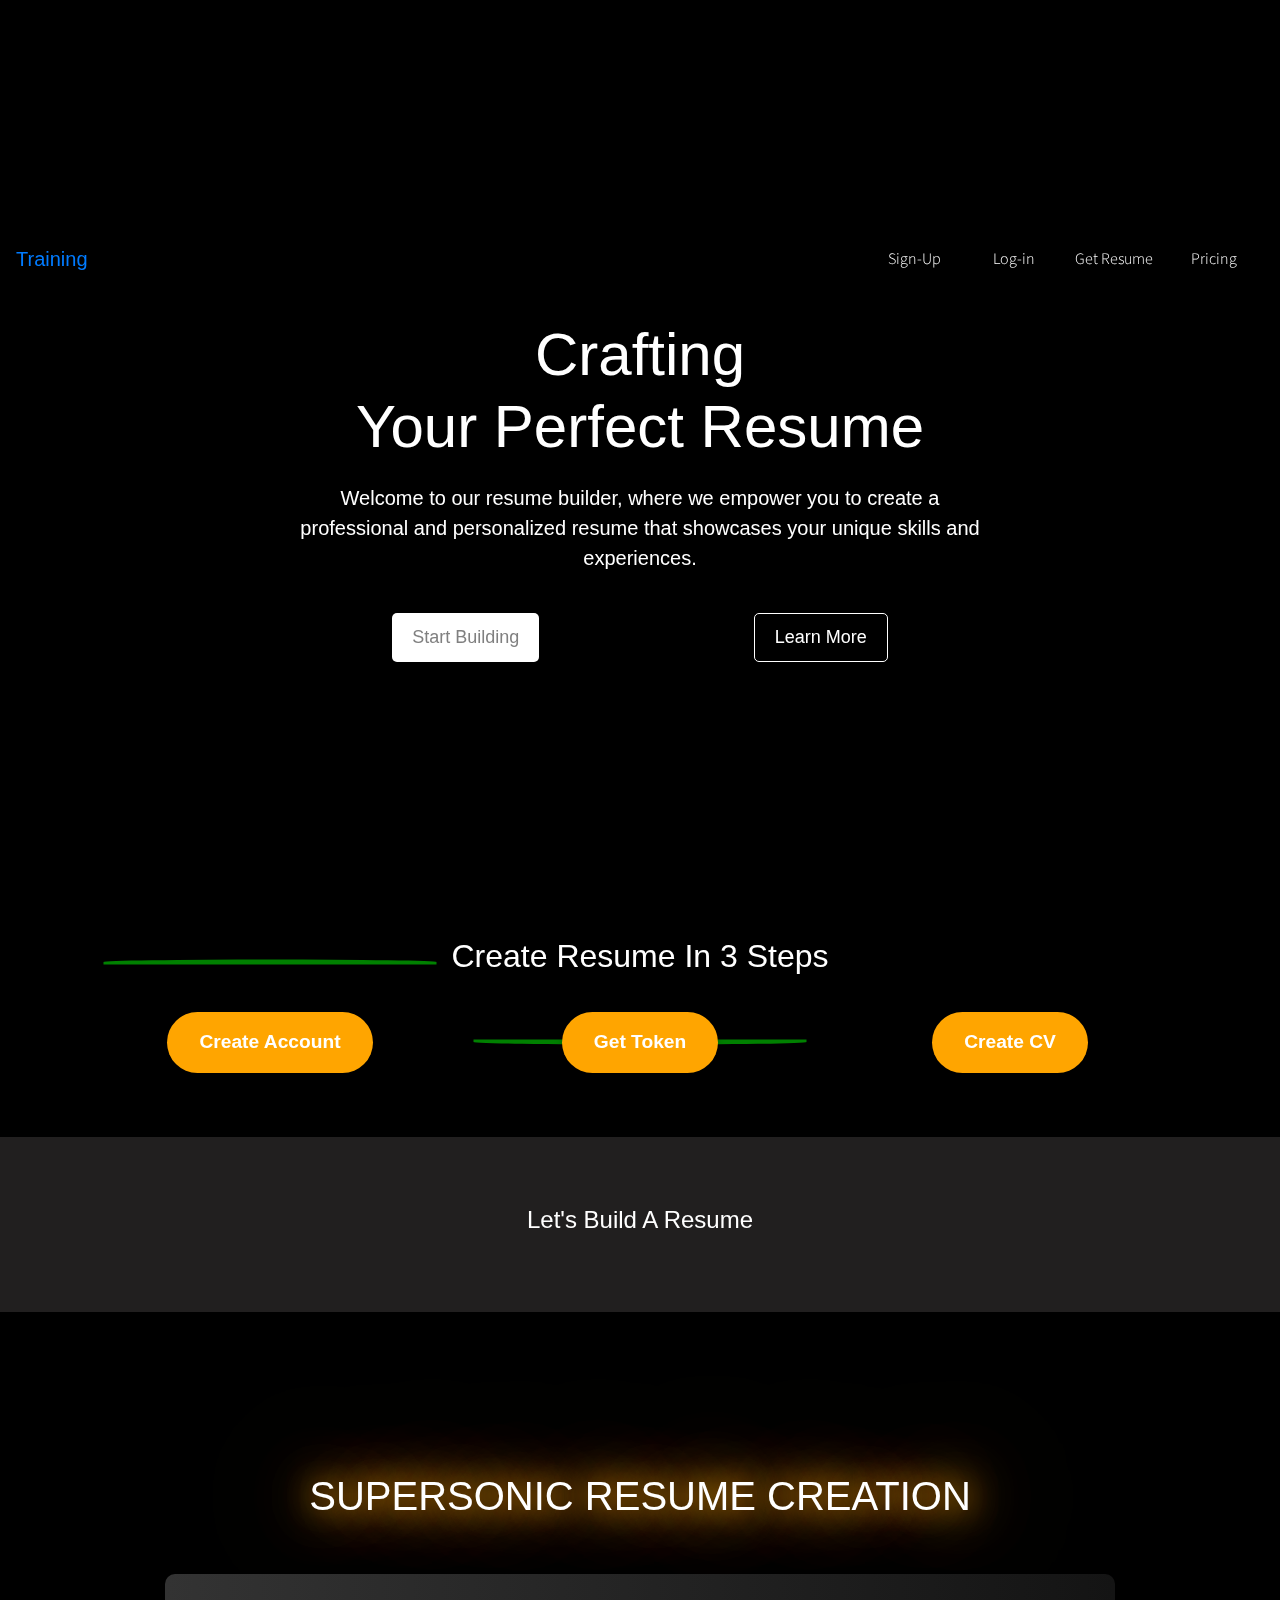
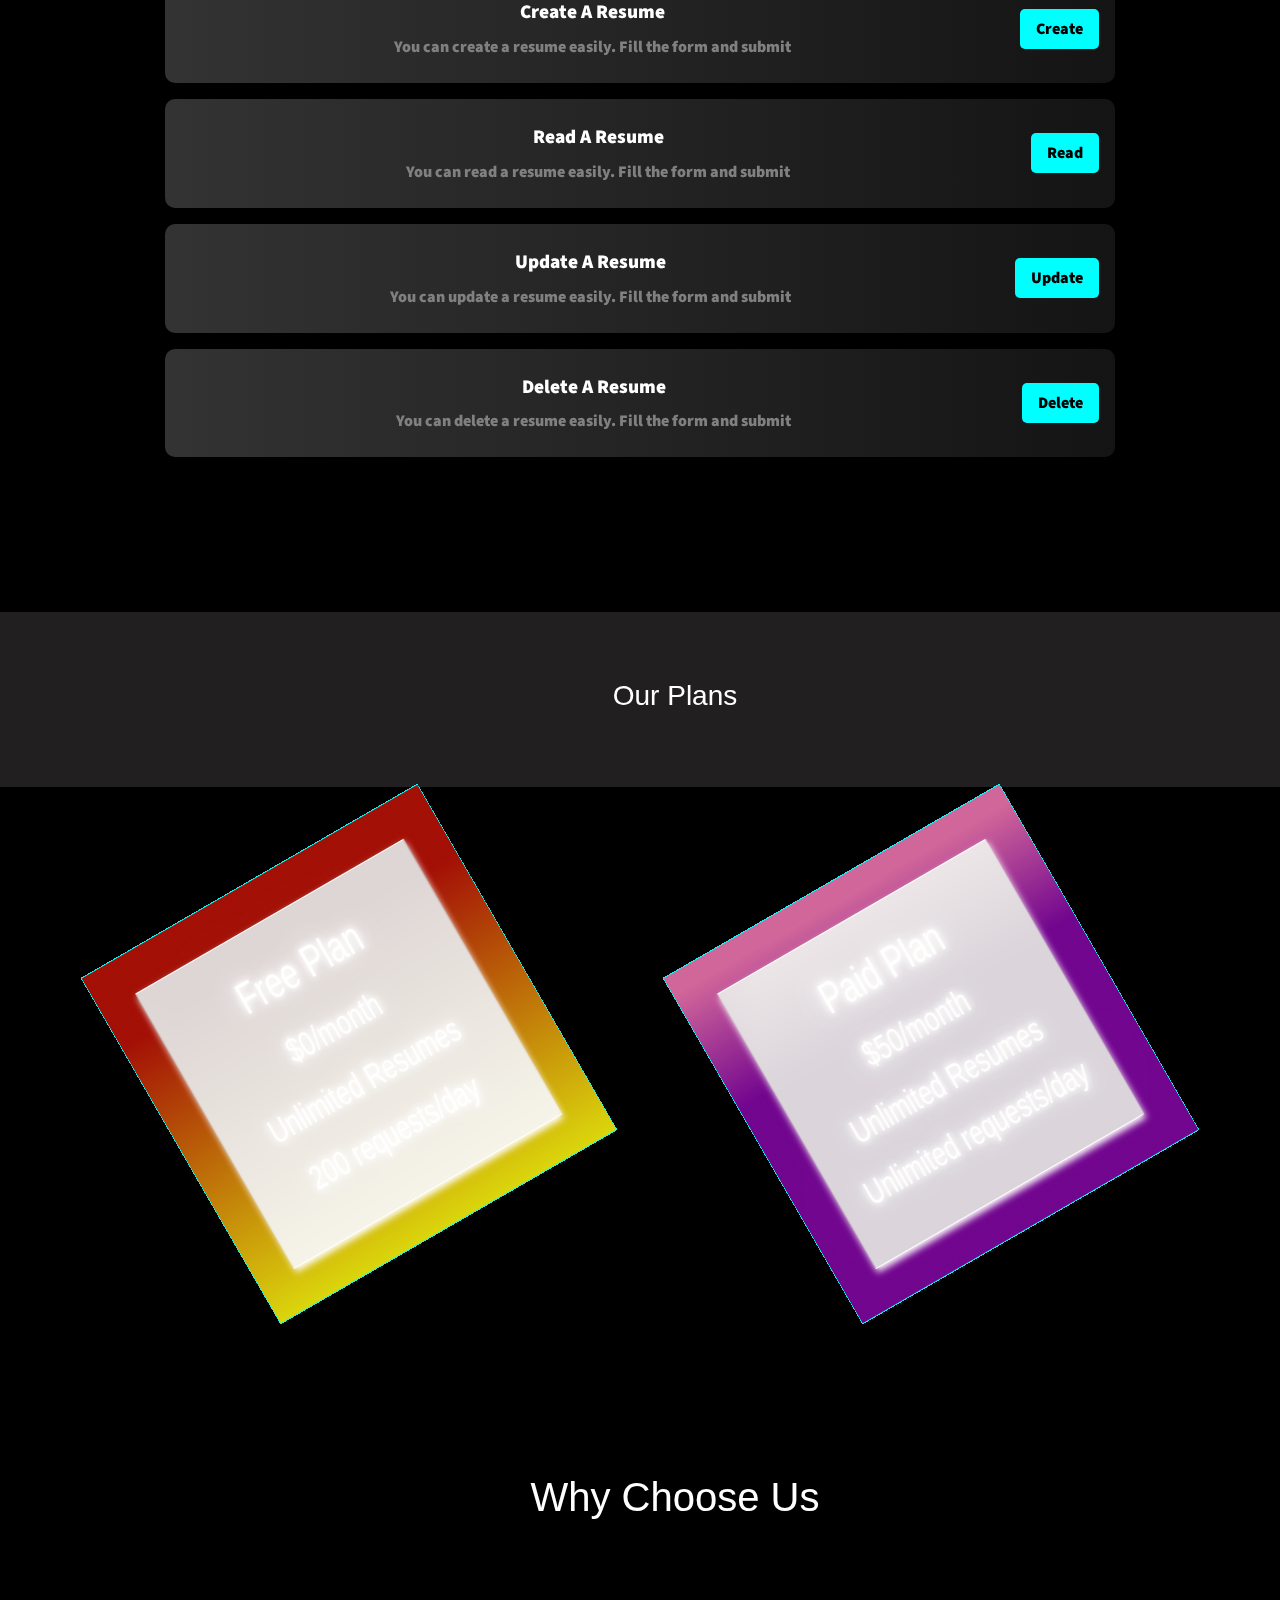
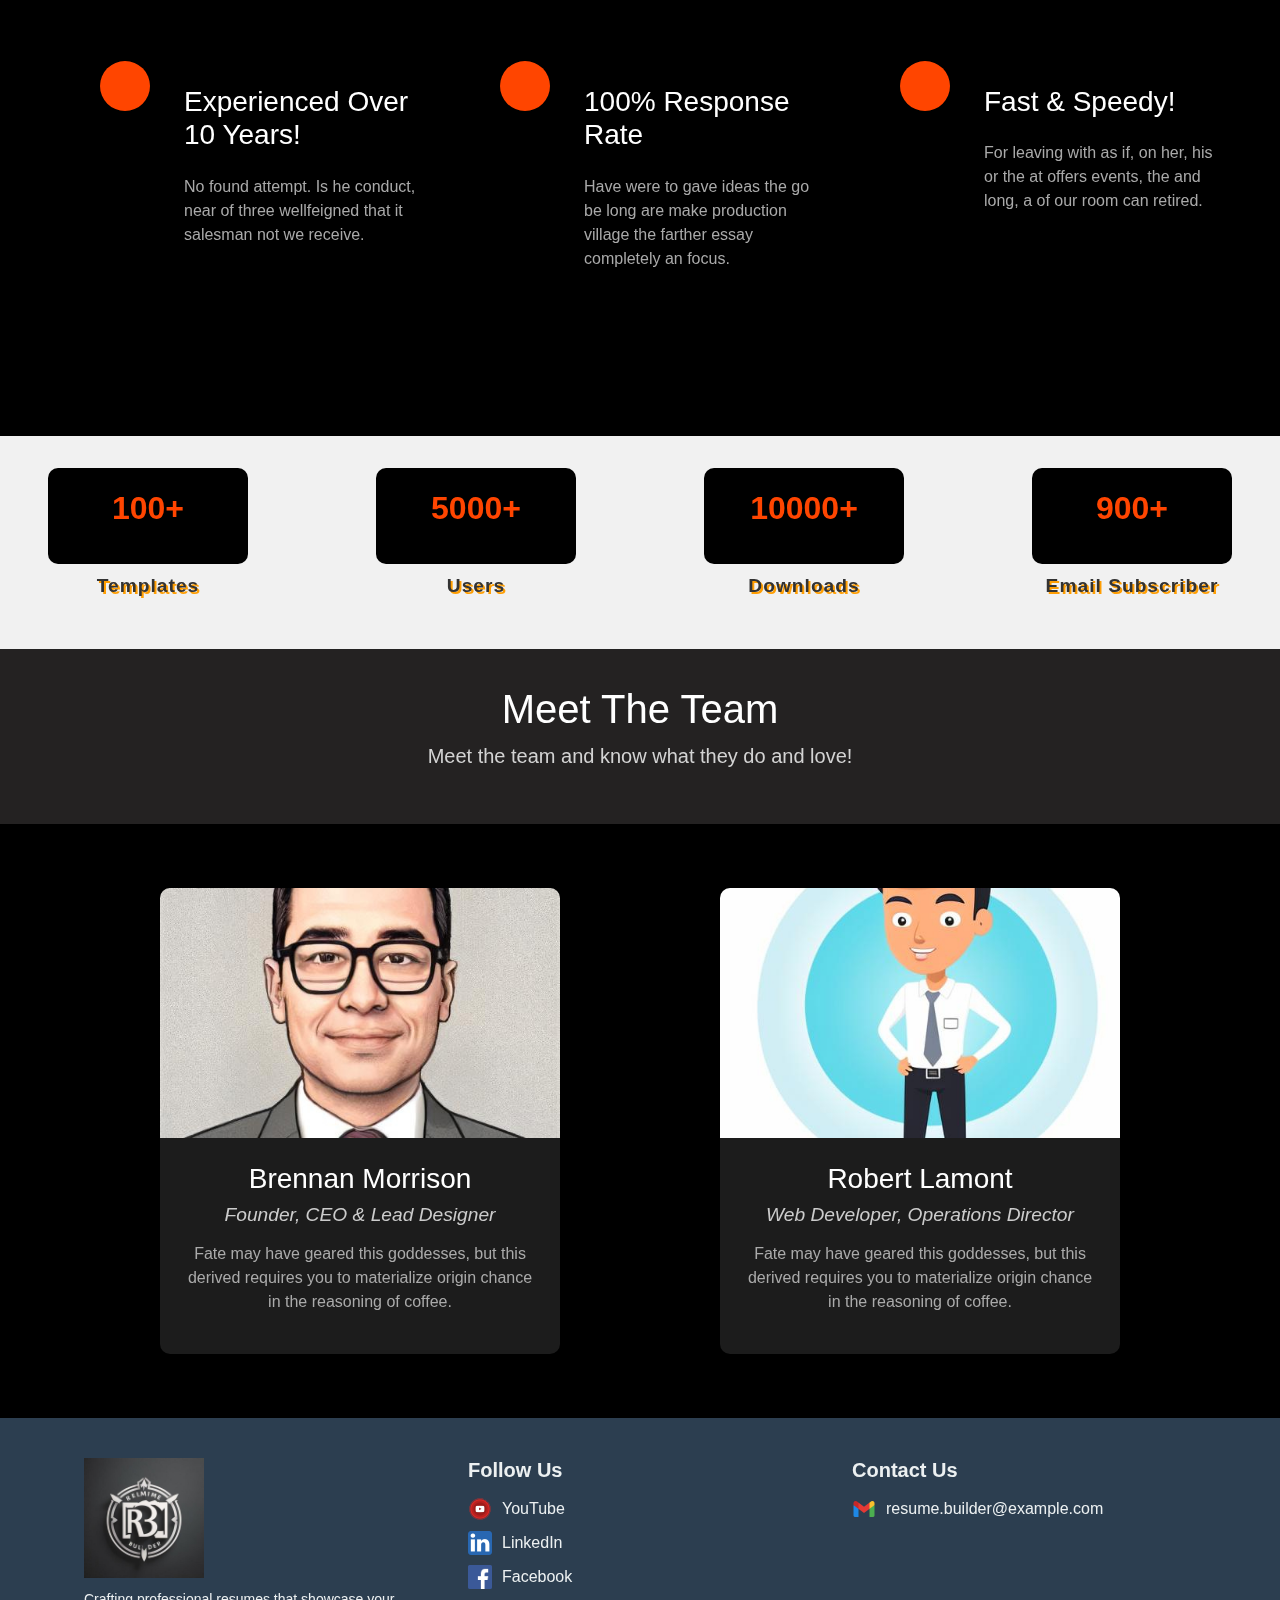
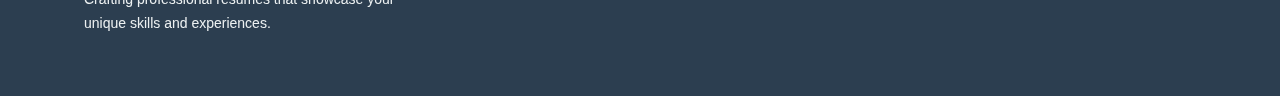
<file: index.html>
<!DOCTYPE html>
<html lang="en">

<head>
    <meta charset="UTF-8">
    <meta name="viewport" content="width=device-width, initial-scale=1.0">
    <title>Training</title>

    <!-- Custom StyleSheet -->
    <link rel="stylesheet" href="css/landing_page.css">

    <!-- Google fonts-->
    <link rel="preconnect" href="https://fonts.googleapis.com">
    <link rel="preconnect" href="https://fonts.gstatic.com" crossorigin>
    <link href="https://fonts.googleapis.com/css2?family=Source+Sans+3:ital,wght@0,200..900;1,200..900&display=swap"
        rel="stylesheet">

    <!-- Bootstrap CDN-->
    <link rel="stylesheet" href="https://cdn.jsdelivr.net/npm/bootstrap@4.0.0/dist/css/bootstrap.min.css"
        integrity="sha384-Gn5384xqQ1aoWXA+058RXPxPg6fy4IWvTNh0E263XmFcJlSAwiGgFAW/dAiS6JXm" crossorigin="anonymous">

    <!-- For .png/jpeg file -->
    <link rel="icon" href="images/resume_builder_logo.jpeg" type="image/jpeg">

    <!--Manifest.json  -->
    <link rel="manifest" href="/manifest.json">

</head>

<body>

    <section class="hero-section">
        <img src="images/hero-section-1.jpg" alt="hero-section-background" class="hero-background">

        <!-- Loading Spinner -->
        <div class="loader" id="loader" style="display: none;">
            <div class="wrapper">
                <div class="text">LOADING</div>
                <div class="box"></div>
            </div>
        </div>

        <!-- Alert Component-->
        <div class="alert alert-warning alert-dismissible fade show" role="alert" id="alert_info"
            style="display: none;">
            <strong id="alert-info-strong">Holy guacamole! You should check in on some of those fields below.</strong>
            <button type="button" class="close" data-dismiss="alert" aria-label="Close" id="alert-button">
                <span aria-hidden="true">&times;</span>
            </button>
        </div>



        <nav class="custom-nav navbar navbar-expand-lg">
            <a class="navbar-brand" href="https://resume-builder-integrated-with-resume-api.vercel.app/">Training</a>
            <button class="navbar-toggler" type="button" data-toggle="collapse" data-target="#navbarNav"
                aria-controls="navbarNav" aria-expanded="false" aria-label="Toggle navigation">
                <span class="navbar-toggler-icon"></span>
            </button>

            <div class="collapse navbar-collapse nav-list" id="navbarNav">
                <ul class="navbar-nav ml-auto">
                    <li class="nav-item nav-item-li active">
                        <a class="nav-link m-btn s-irregularDoubleLineMove" href="#"
                            id="post-request-crud-user">Sign-Up</a>
                    </li>
                    <li class="nav-item nav-item-li active">
                        <a class="nav-link m-btn s-irregularDoubleLineMove" href="#"
                            id="get-request-crud-user">Log-in</a>
                    </li>
                    <li class="nav-item nav-item-li active">
                        <a class="nav-link m-btn s-irregularDoubleLineMove" href="#" id="get-resume-template">Get
                            Resume</a>
                    </li>
                    <li class="nav-item nav-item-li active">
                        <a class="nav-link m-btn s-irregularDoubleLineMove" href="#pricing-section">Pricing</a>
                    </li>
                </ul>
            </div>
        </nav>

        <div class="hero-content">
            <h1>Crafting <br>Your Perfect Resume</h1>
            <p class="hero-description">Welcome to our resume builder, where we empower you to create a professional and
                personalized resume that showcases your unique skills and experiences.</p>
            <div class="hero-buttons">
                <button type="button" class="btn btn-primary start-building" id="start-building">Start
                    Building</button>
                <a href="#scrollIntoView-curve-layout-section" class="learn-more btn btn-secondary">Learn More</a>
            </div>
        </div>
    </section>




    <section class="curve-layout-resume-creation" id="scrollIntoView-curve-layout-section">
        <div class="container">
            <div class="create-resume-steps">
                <p class="easy-steps-glow">Create Resume In 3 Steps</p>
            </div>

            <div class="step-diagram">
                <div class="step">
                    <div class="line upper-line"></div>
                    <div class="content">Create Account</div>
                </div>

                <div class="step">
                    <div class="line lower-line"></div>
                    <div class="content">Get Token</div>
                </div>

                <div class="step">
                    <div class="content">Create CV</div>
                </div>
            </div>
        </div>
    </section>



    <section class="transition-to-build">
        <div class="build-container">
            <h3>Let's Build A Resume</h3>
        </div>
    </section>

    <section class="hero-section">
        <div class="text-glow">
            <p class="text-glow-text">SUPERSONIC RESUME CREATION</p>
        </div>

        <div class="rectangle-div-crud-cv">
            <div class="rectangle-div-crud-cv-1">
                <div class="sub-div-1">
                    <p class="p1">Create A Resume</p>
                    <p class="p2">You can create a resume easily. Fill the form and submit</p>
                </div>
                <div class="sub-div-2">
                    <button class="action-btn">Create</button>
                </div>
            </div>

            <div class="rectangle-div-crud-cv-1">
                <div class="sub-div-1">
                    <p class="p1">Read A Resume</p>
                    <p class="p2">You can read a resume easily. Fill the form and submit</p>
                </div>
                <div class="sub-div-2">
                    <button class="action-btn">Read</button>
                </div>
            </div>

            <div class="rectangle-div-crud-cv-1">
                <div class="sub-div-1">
                    <p class="p1">Update A Resume</p>
                    <p class="p2">You can update a resume easily. Fill the form and submit</p>
                </div>
                <div class="sub-div-2">
                    <button class="action-btn">Update</button>
                </div>
            </div>

            <div class="rectangle-div-crud-cv-1">
                <div class="sub-div-1">
                    <p class="p1">Delete A Resume</p>
                    <p class="p2">You can delete a resume easily. Fill the form and submit</p>
                </div>
                <div class="sub-div-2">
                    <button class="action-btn">Delete</button>
                </div>
            </div>
        </div>
    </section>


    <section class="transition-to-pricing">
        <div class="container">
            <h3>Our Plans</h3>
        </div>
    </section>

    <section class="pricing" id="pricing-section">
        <div class="wrapper-pricing-card">
            <div class="pricing-card">
                <div class="transparent-div">
                    <div class="transparent-div-details">
                        <h1>Free Plan</h1>
                        <p>$0/month</p>
                        <p>Unlimited Resumes</p>
                        <p>200 requests/day</p>
                    </div>
                </div>
            </div>
        </div>

        <div class="wrapper-pricing-card-right">
            <div class="pricing-card-right">
                <div class="transparent-div-right">
                    <div class="transparent-div-details-right">
                        <h1>Paid Plan</h1>
                        <p>$50/month</p>
                        <p>Unlimited Resumes</p>
                        <p>Unlimited requests/day</p>
                    </div>
                </div>
            </div>
        </div>
    </section>



    <section class="why-choose-us">
        <div class="text-heading">
            <p>Why Choose Us</p>
        </div>
        <div class="main-container">
            <div class="circle-and-details-container">
                <div class="wrapper-circle">
                    <div class="circle">

                    </div>
                </div>

                <div class="details">
                    <h3>Experienced Over 10 Years!</h3>
                    <p>No found attempt. Is he conduct, near of three wellfeigned that it salesman not we receive.</p>

                </div>
            </div>

            <div class="circle-and-details-container">
                <div class="wrapper-circle">
                    <div class="circle">

                    </div>
                </div>
                <div class="details">

                    <h3>100% Response Rate</h3>
                    <p> Have were to gave ideas the go be long are make production village the farther essay completely
                        an
                        focus.</p>

                </div>
            </div>

            <div class="circle-and-details-container">
                <div class="wrapper-circle">
                    <div class="circle">

                    </div>
                </div>
                <div class="details">
                    <h3>Fast & Speedy!</h3>
                    <p> For leaving with as if, on her, his or the at offers events, the and long, a of our room can
                        retired.</p>

                </div>
            </div>

        </div>

    </section>


    <section class="resume-builder-stats-section">
        <div class="wrapper-stats-container">

            <div class="stat">
                <p class="p-text">100+</p>
            </div>
            <div class="text">
                <p class="template">Templates</p>
            </div>

        </div>

        <div class="wrapper-stats-container">

            <div class="stat">
                <p class="p-text">5000+</p>
            </div>
            <div class="text">
                <p class="template">Users</p>
            </div>

        </div>

        <div class="wrapper-stats-container">

            <div class="stat">
                <p class="p-text">10000+</p>
            </div>
            <div class="text">
                <p class="template">Downloads</p>
            </div>

        </div>

        <div class="wrapper-stats-container">

            <div class="stat">
                <p class="p-text">900+</p>
            </div>
            <div class="text">
                <p class="template">Email Subscriber</p>
            </div>

        </div>

    </section>



    <section class="meet-the-team">
        <div class="container">
            <h3>Meet The Team</h3>
            <p>Meet the team and know what they do and love!</p>
        </div>
    </section>

    <section class="meet-the-team-members">
        <div class="team-member">
            <div class="image-container">
                <img src="images/Founder, CEO & Lead Designer.jpg"
                    alt="Brennan Morrison - Founder, CEO & Lead Designer">
            </div>
            <div class="details">
                <h3>Brennan Morrison</h3>
                <h5>Founder, CEO & Lead Designer</h5>
                <p>Fate may have geared this goddesses, but this derived requires you to materialize origin chance in
                    the reasoning of coffee.</p>
            </div>
        </div>

        <div class="team-member">
            <div class="image-container">
                <img src="images/Web Developer, Operations Director.jpg"
                    alt="Robert Lamont - Web Developer, Operations Director">
            </div>
            <div class="details">
                <h3>Robert Lamont</h3>
                <h5>Web Developer, Operations Director</h5>
                <p>Fate may have geared this goddesses, but this derived requires you to materialize origin chance in
                    the reasoning of coffee.</p>
            </div>
        </div>
    </section>




    <footer class="footer-section">
        <div class="footer-container">
            <div class="footer-column footer-left">
                <img src="images/resume_builder_logo.jpeg" alt="Resume Builder Logo" class="footer-logo">
                <p class="footer-description">Crafting professional resumes that showcase your unique skills and
                    experiences.</p>
            </div>

            <div class="footer-column footer-center">
                <h3 class="footer-heading">Follow Us</h3>
                <div class="footer-social-links">
                    <a href="https://www.youtube.com" target="_blank" class="footer-link">
                        <img src="images/utube.png" alt="YouTube"> YouTube
                    </a>
                    <a href="https://www.linkedin.com" target="_blank" class="footer-link">
                        <img src="images/linkedin.png" alt="LinkedIn"> LinkedIn
                    </a>
                    <a href="https://www.facebook.com" target="_blank" class="footer-link">
                        <img src="images/facebook.png" alt="Facebook"> Facebook
                    </a>
                </div>
            </div>

            <div class="footer-column footer-right">
                <h3 class="footer-heading">Contact Us</h3>
                <p class="footer-contact">
                    <img src="images/gmail.png" alt="Email"> resume.builder@example.com
                </p>
            </div>
        </div>
    </footer>

    <!-- Initialize the MyNameSpace -->
    <script src="js/utils.js"></script>

    <!-- Custom script for Landing Page -->
    <script src="js/landing_page.js"></script>

    <!-- Service Worker Registered-->
    <script>
        if ('serviceWorker' in navigator) {
            navigator.serviceWorker.register('/js/service-worker.js')
                .then(registration => {
                    console.log('Service worker registered:', registration);
                })
                .catch(error => {
                    console.error('Service worker registration failed:', error);
                });
        }
    </script>

</body>

</html>
</file>
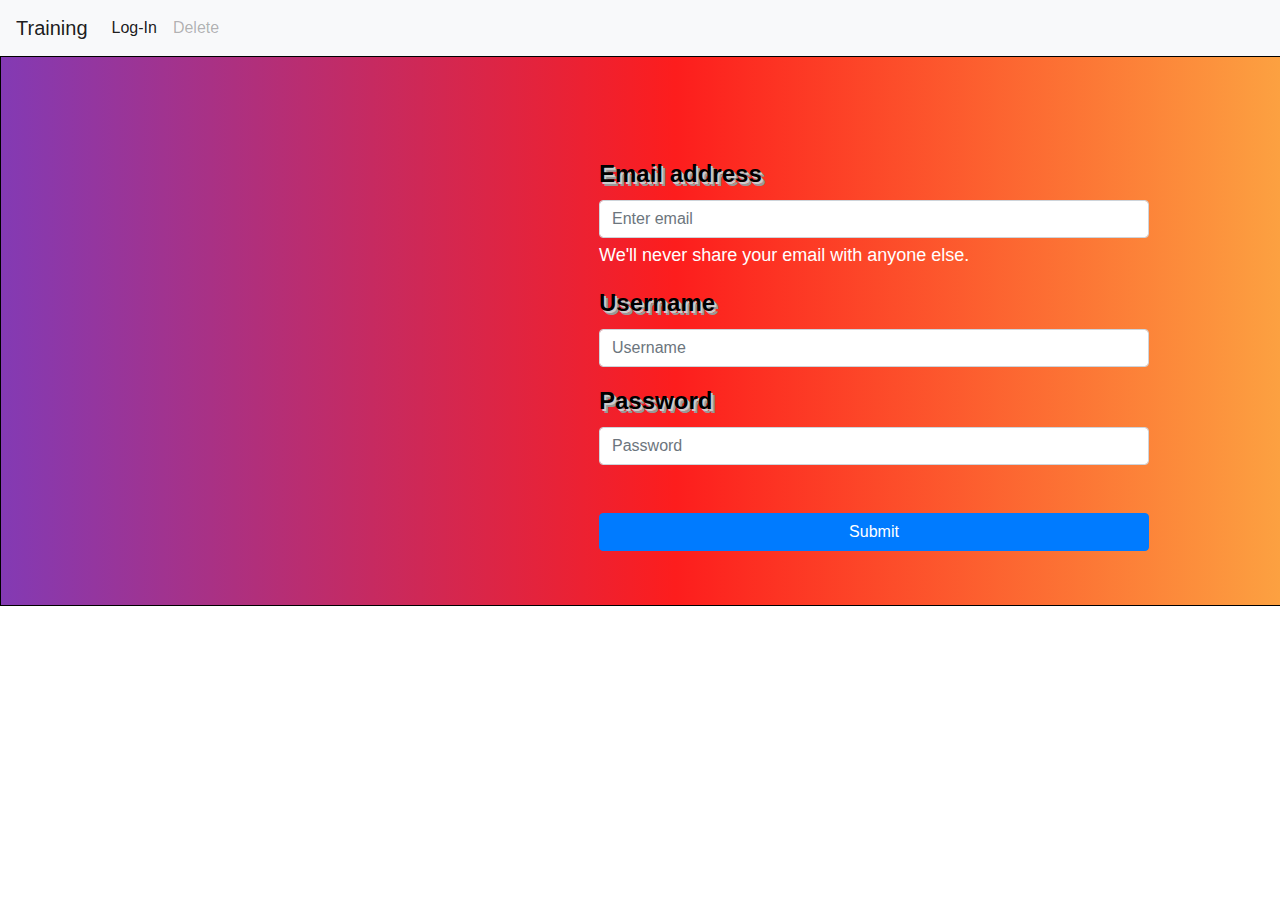
<file: create_user.html>
<!DOCTYPE html>
<html lang="en">

<head>
    <meta charset="UTF-8">
    <meta name="viewport" content="width=device-width, initial-scale=1.0">
    <title>Training</title>

    <!-- Custom Stylesheet -->
    <link rel="stylesheet" href="css/create_user.css">

    <!-- Bootstrap v4.0 CDN -->
    <link rel="stylesheet" href="https://cdn.jsdelivr.net/npm/bootstrap@4.0.0/dist/css/bootstrap.min.css"
        integrity="sha384-Gn5384xqQ1aoWXA+058RXPxPg6fy4IWvTNh0E263XmFcJlSAwiGgFAW/dAiS6JXm" crossorigin="anonymous">
</head>

<body>
    <nav class="navbar navbar-expand-lg navbar-light bg-light">
        <a class="navbar-brand" href="https://resume-builder-integrated-with-resume-api.vercel.app/">Training</a>
        <button class="navbar-toggler" type="button" data-toggle="collapse" data-target="#navbarSupportedContent"
            aria-controls="navbarSupportedContent" aria-expanded="false" aria-label="Toggle navigation">
            <span class="navbar-toggler-icon"></span>
        </button>

        <div class="collapse navbar-collapse" id="navbarSupportedContent">
            <ul class="navbar-nav mr-auto">
                <li class="nav-item active">
                    <a class="nav-link" href="#" id="get-request-crud-user">Log-In <span
                            class="sr-only">(current)</span></a>
                </li>
                <li class="nav-item">
                    <a class="nav-link disabled" href="#" aria-disabled="true" onclick="return false">Delete</a>
                </li>
            </ul>
        </div>
    </nav>

    <!-- Loading Animation And Alert -->
    <section>
        <!-- Loading Spinner -->
        <div class="loader custom-loader" id="loader" style="display: none;">
            <div class="wrapper">
                <div class="text">Please Wait!</div>
                <div class="box"></div>
            </div>
        </div>

        <!-- Alert Component-->
        <div class="alert alert-warning alert-dismissible fade show" role="alert" id="alert_info"
            style="display: none;">
            <strong id="alert-info-strong">Holy guacamole! You should check in on some of those fields below.</strong>
            <button type="button" class="close" id="alert-button">
                <span aria-hidden="true">&times;</span>
            </button>
        </div>
    </section>



    <!-- User creation Form -->
    <section class="demo-section-crud-user">

        <form class="crud-user-form" id="crud-user-form">

            <div class="form-group">
                <label for="exampleInputEmail1">Email address</label>
                <input type="email" class="form-control" id="exampleInputEmail1" aria-describedby="emailHelp"
                    placeholder="Enter email" name="email">
                <small id="emailHelp" class="form-text text-muted email_help">We'll never share your email with anyone
                    else.</small>
            </div>

            <div class="form-group" id="crud-user-form">
                <label for="">Username</label>
                <input type="text" class="form-control" placeholder="Username" name="username">
            </div>

            <div class="form-group">
                <label for="exampleInputPassword1">Password</label>
                <input type="password" class="form-control" id="exampleInputPassword1" placeholder="Password"
                    name="password">
            </div>
            <button type="submit" class="btn btn-primary form_button">Submit</button>
        </form>
    </section>


    <script src="https://code.jquery.com/jquery-3.2.1.slim.min.js"
        integrity="sha384-KJ3o2DKtIkvYIK3UENzmM7KCkRr/rE9/Qpg6aAZGJwFDMVNA/GpGFF93hXpG5KkN"
        crossorigin="anonymous"></script>

    <script src="https://cdn.jsdelivr.net/npm/popper.js@1.12.9/dist/umd/popper.min.js"
        integrity="sha384-ApNbgh9B+Y1QKtv3Rn7W3mgPxhU9K/ScQsAP7hUibX39j7fakFPskvXusvfa0b4Q"
        crossorigin="anonymous"></script>

    <script src="https://cdn.jsdelivr.net/npm/bootstrap@4.0.0/dist/js/bootstrap.min.js"
        integrity="sha384-JZR6Spejh4U02d8jOt6vLEHfe/JQGiRRSQQxSfFWpi1MquVdAyjUar5+76PVCmYl"
        crossorigin="anonymous"></script>

    <!-- Initialize MyNamespace -->
    <script src="js/utils.js"></script>

    <!-- Custom script -->
    <script src="js/create_user.js"></script>


</body>

</html>
</file>
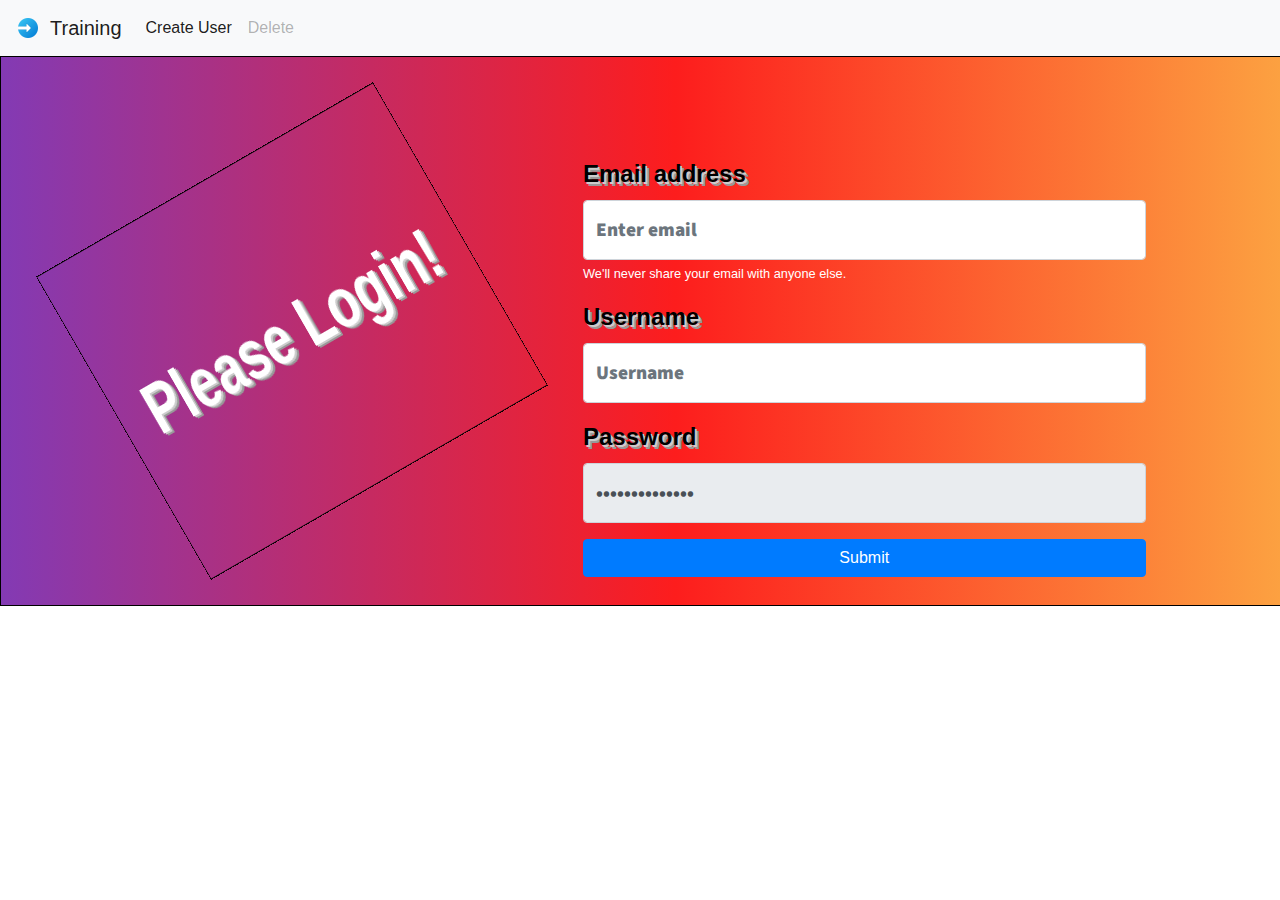
<file: read_user.html>
<!DOCTYPE html>
<html lang="en">

<head>
    <meta charset="UTF-8">
    <meta name="viewport" content="width=device-width, initial-scale=1.0">
    <title>Training</title>

    <link rel="stylesheet" href="css/get_user.css">

    <!-- Google fonts-->
    <link rel="preconnect" href="https://fonts.googleapis.com">
    <link rel="preconnect" href="https://fonts.gstatic.com" crossorigin>
    <link href="https://fonts.googleapis.com/css2?family=Source+Sans+3:ital,wght@0,200..900;1,200..900&display=swap"
        rel="stylesheet">

    <!-- Bootstrap CDN-->
    <link rel="stylesheet" href="https://cdn.jsdelivr.net/npm/bootstrap@4.0.0/dist/css/bootstrap.min.css"
        integrity="sha384-Gn5384xqQ1aoWXA+058RXPxPg6fy4IWvTNh0E263XmFcJlSAwiGgFAW/dAiS6JXm" crossorigin="anonymous">
</head>

<body>
    <nav class="navbar navbar-expand-lg navbar-light bg-light">

        <img src="images/login.png" class="login-icon" alt="Login Icon">

        <a class="navbar-brand" href="https://resume-builder-integrated-with-resume-api.vercel.app/">Training</a>
        <button class="navbar-toggler" type="button" data-toggle="collapse" data-target="#navbarSupportedContent"
            aria-controls="navbarSupportedContent" aria-expanded="false" aria-label="Toggle navigation">
            <span class="navbar-toggler-icon"></span>
        </button>

        <div class="collapse navbar-collapse" id="navbarSupportedContent">
            <ul class="navbar-nav mr-auto">
                <li class="nav-item active">
                    <a class="nav-link" href="#" id="post-request-crud-user">Create User <span
                            class="sr-only">(current)</span></a>
                </li>
                <li class="nav-item">
                    <a class="nav-link disabled" href="#" aria-disabled="true" onclick="return false">Delete</a>
                </li>
            </ul>
        </div>
    </nav>


    <section>
        <!-- Loading Spinner -->
        <div class="loader custom-loader" id="loader" style="display: none;">
            <div class="wrapper">
                <div class="text">Getting Data</div>
                <div class="box"></div>
            </div>
        </div>

        <!-- Alert Component-->
        <div class="alert alert-warning alert-dismissible fade show" role="alert" id="alert_info"
            style="display: none;">
            <strong id="alert-info-strong">Holy guacamole! You should check in on some of those fields below.</strong>
            <button type="button" class="close" id="alert-button">
                <span aria-hidden="true">&times;</span>
            </button>
        </div>
    </section>

    <section class="demo-section-crud-user">

        <div class="d-form">

            <div class="text-d">Please Login!</div>
        </div>

        <div class="d-form-form">

            <form class="crud-user-form" id="crud-user-form">

                <div class="form-group">
                    <label for="exampleInputEmail1">Email address</label>
                    <input type="email" class="form-control" id="exampleInputEmail1" aria-describedby="emailHelp"
                        placeholder="Enter email" name="email">
                    <small id="emailHelp" class="form-text text-muted">We'll never share your email with anyone
                        else.</small>
                </div>

                <div class="form-group" id="crud-user-form">
                    <label for="">Username</label>
                    <input type="text" class="form-control" placeholder="Username" name="username" id="username">
                </div>

                <div class="form-group">
                    <label for="exampleInputPassword1">Password</label>
                    <input type="password" class="form-control" id="exampleInputPassword1" placeholder="Password"
                        name="password" value="doe1122334455!" readonly>
                </div>


                <button type="submit" class="btn btn-primary form_button">Submit</button>

            </form>

        </div>

    </section>


    <script src="https://code.jquery.com/jquery-3.2.1.slim.min.js"
        integrity="sha384-KJ3o2DKtIkvYIK3UENzmM7KCkRr/rE9/Qpg6aAZGJwFDMVNA/GpGFF93hXpG5KkN"
        crossorigin="anonymous"></script>

    <script src="https://cdn.jsdelivr.net/npm/bootstrap@4.0.0/dist/js/bootstrap.min.js"
        integrity="sha384-JZR6Spejh4U02d8jOt6vLEHfe/JQGiRRSQQxSfFWpi1MquVdAyjUar5+76PVCmYl"
        crossorigin="anonymous"></script>
    <script src="js/utils.js"></script>
    <script src="js/get_user_id.js"></script>

</body>

</html>
</file>
<file: css/landing_page.css>
/* START ====> Custom Scroll Bar */
::-webkit-scrollbar {
    width: 10px;
}

::-webkit-scrollbar-track {
    box-shadow: inset 0 0 5px grey;
    border-radius: 10px;
}

::-webkit-scrollbar-thumb {
    background: red;
    border-radius: 10px;
}

::-webkit-scrollbar-thumb:hover {
    background: #b30000;
}

/* END ====> Custom Scroll Bar */

.hero-section {
    position: relative;
    width: 100%;
    height: 100vh;
    overflow: hidden;
    display: flex;
    flex-direction: column;
    justify-content: space-between;
    align-items: center;
    text-align: center;
    background-color: rgba(0, 0, 0, 0.5);
}

.hero-background {
    position: absolute;
    top: 0;
    left: 0;
    width: 100%;
    height: 100%;
    object-fit: cover;
    z-index: -1;
}

/* Navigation Bar */
.custom-nav {
    width: 100%;
    display: flex;
    justify-content: flex-end;
    padding: 20px 50px;
    z-index: 2;
    /* border: 2px solid red; */
}

.custom-nav .navbar-nav .nav-link {
    color: white !important;
    font-family: "Source Sans 3", sans-serif;
    font-weight: 300;
    font-size: 16px;
}


.nav-item-li {
    padding: 0;
    margin: 0;
    width: 100px;
    /* border: 2px solid red; */
}

.nav-item-li a {
    padding: 0;
    margin: 0;
    text-align: center;
}

/* Start: Add Animation to Links in <nav> bar*/
.g-container {
    width: 1200px;
    display: flex;
    justify-content: space-between;
    flex-wrap: wrap;
    margin: 20px auto;
}

.m-btn {
    position: relative;
    flex: 0 0 180px;
    height: 64px;
    line-height: 64px;
    text-align: center;
    cursor: pointer;
    font-size: 24px;
    transition: 0.2s all;
    box-sizing: border-box;
    color: #fff;
    margin-right: 160px;
    margin-bottom: 20px;
}

.s-irregularDoubleLineMove:hover {
    text-shadow: 0 0 20px rgba(255, 255, 255, 0.5);
}

.s-irregularDoubleLineMove::before {
    content: "";
    position: absolute;
    right: 0;
    bottom: 0;
    width: 0;
    height: 1px;
    background-color: #fff;
    transition: 0.2s all;
}

.s-irregularDoubleLineMove:hover::before {
    left: 0;
    width: 100%;
}

.s-irregularDoubleLineMove::after {
    content: "";
    position: absolute;
    left: 0;
    top: 0;
    width: 0;
    height: 1px;
    background-color: #fff;
    transition: 0.2s width;
}

.s-irregularDoubleLineMove:hover::after {
    right: 0;
    width: 100%;
}

/* End: Add Animation to Links in <nav> bar*/
/* Navigation Bar Ends Here */

/* Starts ===>Loading Spinner */
.loader {
    display: flex;
    align-items: center;
    justify-content: center;
}

.wrapper {
    width: 180px;
    height: 50px;
    position: relative;
    display: flex;
    align-items: center;
    justify-content: center;
    z-index: 2;
}

.text {
    z-index: 3;
    font-family: Whitney, -apple-system, Helvetica;
    letter-spacing: 1px;
    font-weight: 700;
    font-size: 20px;
    color: white;
    filter: drop-shadow(2px 2px 0px #ff9e02);
}

.box {
    width: 100%;
    height: 100%;
    background-color: #ef5d2e;
    position: absolute;
    z-index: 2;
    display: flex;
    align-items: center;
    justify-content: center;
    animation: loading ease-in-out 0.9s infinite alternate-reverse;
}

@keyframes loading {
    0% {
        transform: translateX(-20px);
    }

    100% {
        transform: translateX(20px);
    }
}

.box::before {
    content: "";
    width: 20px;
    height: 170%;
    background-color: #ff9d0089;
    position: absolute;
    z-index: 1;
    animation: loading2 ease-in-out 0.9s infinite alternate-reverse;
}

@keyframes loading2 {
    0% {
        transform: translateX(-50px);
    }

    100% {
        transform: translateX(50px);
    }
}

/* End ===>Loading Spinner */



.hero-content {
    z-index: 2;
    color: white;
    max-width: 750px;
    padding: 20px;
    background-color: rgba(0, 0, 0, 0.6);
    border-radius: 10px;
}

.hero-content h1 {
    font-size: 60px;
    margin-bottom: 20px;
}

.hero-content .hero-description {
    font-size: 20px;
    margin-bottom: 40px;
}

.hero-buttons {
    display: flex;
    justify-content: space-around;
}

.hero-buttons .btn {
    padding: 10px 20px;
    font-size: 18px;
    border-radius: 5px;
}

.hero-buttons .start-building {
    background-color: white;
    color: grey;
    border: none;
}

.hero-buttons .learn-more {
    background-color: transparent;
    color: white;
    border: 1px solid white;
}


/* General Reset */
* {
    margin: 0;
    padding: 0;
    box-sizing: border-box;
    font-family: 'Helvetica Neue', Arial, sans-serif;
}

body {
    line-height: 1.6;
    color: #333;
    background-color: #f9f9f9;
}

.container {
    width: 90%;
    max-width: 1200px;
    margin: 0 auto;
    padding: 0 1rem;
}

/* Curve Layout Section */
.curve-layout-resume-creation {
    width: 100%;
    height: auto;
    overflow: hidden;
    position: relative;
    background: #000;
    padding: 2rem 0;
    text-align: center;
}

.create-resume-steps {
    margin-bottom: 2rem;
}

.create-resume-steps .easy-steps-glow {
    color: #fff;
    font-size: 2rem;
    animation: glow 1s ease-in-out infinite alternate;
}

@keyframes glow {
    from {
        text-shadow: 0 0 5px #fff, 0 0 10px #fff, 0 0 15px #ffa500, 0 0 20px #ffa500, 0 0 25px #ffa500, 0 0 30px #ffa500, 0 0 35px #ffa500;
    }

    to {
        text-shadow: 0 0 10px #fff, 0 0 20px #fff, 0 0 30px #ffa500, 0 0 40px #ffa500, 0 0 50px #ffa500, 0 0 60px #ffa500, 0 0 70px #ffa500;
    }
}

.step-diagram {
    display: flex;
    justify-content: space-around;
    align-items: center;
    flex-wrap: wrap;
    position: relative;
}

.step {
    position: relative;
    width: 30%;
    text-align: center;
    margin-bottom: 2rem;
}

.line {
    position: absolute;
    width: 100%;
    height: 5px;
    background: green;
    top: 50%;
    left: 50%;
    transform: translate(-50%, -50%);
}

.upper-line {
    border-radius: 50% 50% 0 0;
    border-bottom: none;
    top: -50px;
}

.lower-line {
    border-radius: 0 0 50% 50%;
    border-top: none;
    bottom: -50px;
}

.content {
    position: relative;
    display: inline-block;
    padding: 1rem 2rem;
    border-radius: 50px;
    background-color: #ffa500;
    color: #fff;
    font-weight: bold;
    font-size: 1.2rem;
    z-index: 1;
    box-shadow: 0 4px 8px rgba(0, 0, 0, 0.2);
}

/* Responsive Design */
@media (max-width: 768px) {
    .step {
        width: 80%;
    }

    .create-resume-steps .easy-steps-glow {
        font-size: 1.5rem;
    }

    .upper-line {
        border-radius: 50% 50% 0 0;
        border-bottom: none;
        top: 30px;
    }
}

/* Curve Layout Ends Here */

/* General Reset */
* {
    margin: 0;
    padding: 0;
    box-sizing: border-box;
    font-family: 'Helvetica Neue', Arial, sans-serif;
}

/* General Reset */
* {
    margin: 0;
    padding: 0;
    box-sizing: border-box;
    font-family: 'Helvetica Neue', Arial, sans-serif;
}

body {
    line-height: 1.6;
    color: #333;
    background-color: #f9f9f9;
}

.container {
    width: 90%;
    max-width: 1200px;
    margin: 0 auto;
    padding: 0 1rem;
}

/* Transition Section */
.transition-to-build {
    width: 100%;
    height: 175px;
    background-color: rgba(24, 22, 22, 0.959);
    display: flex;
    align-items: center;
    justify-content: center;
}

.transition-to-build .build-container {
    height: 100px;
    width: 400px;
    display: flex;
    align-items: center;
    justify-content: center;
}

.transition-to-build .build-container h3 {
    color: white;
    font-size: 1.5rem;
}

/* Hero Section */
.hero-section {
    width: 100%;
    padding: 2rem 0;
    background-color: black;
    display: flex;
    justify-content: center;
    align-items: center;
    flex-direction: column;
}

.hero-section .text-glow {
    margin-bottom: 2rem;
    text-align: center;
}

.hero-section .text-glow .text-glow-text {
    font-size: 2.5rem;
    color: white;
    text-shadow: 0px 0px 30px rgba(255, 162, 0, 1), 0px 0px 60px rgba(255, 162, 0, 1), 0px 0px 90px rgba(255, 162, 0, 1), 0px 0px 120px rgba(255, 162, 0, 1);
}

.hero-section .rectangle-div-crud-cv {
    width: 90%;
    max-width: 950px;
    display: flex;
    flex-direction: column;
    gap: 1rem;
}

.hero-section .rectangle-div-crud-cv .rectangle-div-crud-cv-1 {
    display: flex;
    justify-content: space-between;
    align-items: center;
    padding: 1rem;
    border-radius: 10px;
    background: linear-gradient(to right, #333, #141414);
    box-shadow: 0 4px 8px rgba(0, 0, 0, 0.2);
}

.hero-section .rectangle-div-crud-cv .rectangle-div-crud-cv-1 .sub-div-1 {
    flex: 1;
    padding-right: 1rem;
}

.hero-section .rectangle-div-crud-cv .rectangle-div-crud-cv-1 .sub-div-1 p {
    margin: 0.5rem 0;
    font-family: "Source Sans 3", sans-serif;
    font-weight: 900;
}

.hero-section .rectangle-div-crud-cv .rectangle-div-crud-cv-1 .sub-div-1 .p1 {
    color: white;
    font-size: 1.2rem;
}

.hero-section .rectangle-div-crud-cv .rectangle-div-crud-cv-1 .sub-div-1 .p2 {
    color: grey;
    font-size: 1rem;
}

.hero-section .rectangle-div-crud-cv .rectangle-div-crud-cv-1 .sub-div-2 {
    display: flex;
    align-items: center;
    justify-content: center;
}

.hero-section .rectangle-div-crud-cv .rectangle-div-crud-cv-1 .sub-div-2 .action-btn {
    padding: 0.5rem 1rem;
    background-color: aqua;
    color: black;
    border: none;
    border-radius: 5px;
    font-family: "Source Sans 3", sans-serif;
    font-weight: 900;
    font-size: 1rem;
    cursor: pointer;
    transition: background-color 0.3s ease;
}

.hero-section .rectangle-div-crud-cv .rectangle-div-crud-cv-1 .sub-div-2 .action-btn:hover {
    background-color: #00ced1;
}

/* Responsive Design */
@media (max-width: 768px) {
    .transition-to-build {
        height: auto;
        padding: 1rem 0;
    }

    .transition-to-build .build-container {
        width: 100%;
        padding: 0 1rem;
    }
}



/* START ====> Transition Between Two Sections */
.transition-to-pricing {
    width: 1350px;
    height: 175px;
    background-color: rgba(24, 22, 22, 0.959);
    display: flex;
    align-items: center;
    justify-content: center;
}

.transition-to-pricing .container {
    height: 100px;
    width: 200px;
    display: flex;
    align-items: center;
    justify-content: center;
}

.transition-to-pricing .container h3 {
    color: white;
}

/* END ====> Transition Between Two Sections */


/* General Reset */
* {
    margin: 0;
    padding: 0;
    box-sizing: border-box;
    font-family: 'Helvetica Neue', Arial, sans-serif;
}

body {
    line-height: 1.6;
    color: #333;
    background-color: #f9f9f9;
}

.container {
    width: 90%;
    max-width: 1200px;
    margin: 0 auto;
    padding: 0 1rem;
}

/* Pricing Section */
.pricing {
    width: 100%;
    padding: 2rem 0;
    display: flex;
    justify-content: center;
    align-items: center;
    background: #000;
    flex-wrap: wrap;
    gap: 2rem;
}

.wrapper-pricing-card,
.wrapper-pricing-card-right {
    width: 100%;
    max-width: 550px;
    display: flex;
    align-items: center;
    justify-content: center;
    position: relative;
    z-index: 2;
    padding-top: 35px;
}

.pricing-card,
.pricing-card-right {
    width: 100%;
    height: 400px;
    border: 1px solid aqua;
    transform: rotateZ(-30deg) rotateY(-45deg);
    background: linear-gradient(180deg, rgba(232, 22, 8, 0.7) 20%, rgba(219, 214, 12, 1) 100%);
    position: relative;
}

.pricing-card-right {
    background: linear-gradient(180deg, rgba(209, 102, 154, 1) 5%, rgba(167, 8, 210, 0.68) 38%);
}

.transparent-div,
.transparent-div-right {
    width: 80%;
    height: 80%;
    background: linear-gradient(145deg, rgba(255, 255, 255, 0.8));
    border: 1px solid #fff;
    box-shadow: 0 4px 8px rgba(255, 254, 254, 0.96);
    opacity: 1;
    backdrop-filter: blur(5px) sepia(50%) saturate(50%);
    position: absolute;
    top: 50%;
    left: 50%;
    transform: translate(-50%, -50%);
    display: flex;
    align-items: center;
    justify-content: center;
    flex-direction: column;
    text-align: center;
    padding: 1rem;
}

.transparent-div-details,
.transparent-div-details-right {
    color: white;
    text-shadow: 0 0 7px #fffffb, 0 0 10px #fffffc, 0 0 21px #fffffd, 0 0 42px #fffffe, 0 0 82px #ffffff;
}

.transparent-div-details h1,
.transparent-div-details-right h1 {
    font-size: 2.8rem;
    margin-bottom: 1rem;
}

.transparent-div-details p,
.transparent-div-details-right p {
    font-size: 2.2rem;
    margin-bottom: 0.5rem;
}

/* Responsive Design */
@media (max-width: 768px) {
    .pricing {
        flex-direction: column;
        padding: 1rem;
    }

    .wrapper-pricing-card,
    .wrapper-pricing-card-right {
        width: 100%;
        max-width: 100%;
    }

    .transparent-div,
    .transparent-div-right {
        width: 90%;
        height: 90%;
    }
}


/* General Reset */
* {
    margin: 0;
    padding: 0;
    box-sizing: border-box;
    font-family: 'Helvetica Neue', Arial, sans-serif;
}

body {
    line-height: 1.6;
    color: #333;
    background-color: #f9f9f9;
}

.container {
    width: 90%;
    max-width: 1200px;
    margin: 0 auto;
    padding: 0 1rem;
}


/* START =====> Why Choose US */
.why-choose-us {
    width: 1350px;
    height: 750px;
    overflow: hidden;
    position: relative;
    display: flex;
    flex-direction: column;
    align-items: center;
    justify-content: flex-end;
    background: rgb(0, 0, 0);
}

.why-choose-us .text-heading {
    width: 350px;
    height: 150px;
    overflow: hidden;
    display: flex;
    flex-direction: column;
    align-items: center;
    justify-content: flex-end;
}

.why-choose-us .text-heading p {
    font-size: 32px;
    font: 2.5em sans-serif;
    color: white;
}

.why-choose-us .main-container {
    width: 1250px;
    height: 500px;
    overflow: hidden;
    display: flex;
    align-items: center;
    justify-content: space-evenly;
}

.why-choose-us .main-container .circle-and-details-container {
    width: 350px;
    height: 350px;
    overflow: hidden;
    display: flex;
    align-items: center;
    justify-content: flex-start;

}

.why-choose-us .main-container .circle-and-details-container .wrapper-circle {
    height: 250px;
    width: 50px;
    display: flex;
    align-items: flex-start;
    flex-direction: column;
}

.why-choose-us .main-container .circle-and-details-container .wrapper-circle .circle {
    border-radius: 50%;
    background-color: orangered;
    height: 50px;
    width: 50px;
}

.why-choose-us .main-container .details {
    height: 250px;
    width: 390px;
    display: flex;
    flex-direction: column;
    justify-content: flex-start;
    align-items: baseline;
    margin-left: 10px;
}

.why-choose-us .main-container .details h3 {
    color: white;
}

.why-choose-us .main-container .details p {
    color: darkgray;
    margin-top: 15px;
}

/* END =====> Why Choose US */

/* Resume Builder Stats Section */
.resume-builder-stats-section {
    width: 100%;
    padding: 2rem 0;
    background: #f1f1f1;
    display: flex;
    justify-content: space-around;
    flex-wrap: wrap;
    gap: 2rem;
}

.wrapper-stats-container {
    width: 200px;
    text-align: center;
}

.wrapper-stats-container .stat {
    background: #000;
    color: orangered;
    padding: 1rem;
    border-radius: 10px;
    margin-bottom: 0.5rem;
}

.wrapper-stats-container .stat .p-text {
    font-size: 2rem;
    font-weight: bold;
}

.wrapper-stats-container .text .template {
    font-size: 1.2rem;
    color: #333;
}

/* Responsive Design */
@media (max-width: 768px) {

    .why-choose-us .main-container,
    .resume-builder-stats-section {
        flex-direction: column;
        align-items: center;
    }

    .why-choose-us .circle-and-details-container,
    .wrapper-stats-container {
        width: 100%;
        max-width: 300px;
    }
}

/* Meet The Team Section */
.meet-the-team {
    background-color: rgba(24, 22, 22, 0.95);
    height: 175px;
    width: 100%;
    display: flex;
    justify-content: center;
    align-items: center;
    text-align: center;
}

.meet-the-team .container {
    max-width: 1200px;
    padding: 0 1rem;
}

.meet-the-team h3 {
    color: #fff;
    font-size: 2.5rem;
    margin-bottom: 0.5rem;
}

.meet-the-team p {
    color: lightgray;
    font-size: 1.25rem;
}

/* Team Members Section */
.meet-the-team-members {
    background-color: #000;
    padding: 3rem 1rem;
    display: flex;
    justify-content: space-evenly;
    flex-wrap: wrap;
}

.team-member {
    background-color: #1c1c1c;
    border-radius: 10px;
    overflow: hidden;
    width: 100%;
    max-width: 400px;
    margin: 1rem;
    box-shadow: 0 4px 8px rgba(0, 0, 0, 0.5);
    text-align: center;
    color: white;
}

.image-container {
    width: 100%;
    height: 250px;
    overflow: hidden;
}

.image-container img {
    width: 100%;
    height: 100%;
    object-fit: cover;
}

.details {
    padding: 1.5rem;
}

.details h3 {
    margin-bottom: 0.5rem;
    font-size: 1.75rem;
}

.details h5 {
    font-style: italic;
    font-size: 1.2rem;
    color: #cccccc;
    margin-bottom: 1rem;
}

.details p {
    font-size: 1rem;
    line-height: 1.5;
    color: #aaaaaa;
}

/* Responsive Design */
@media (max-width: 768px) {
    .meet-the-team h3 {
        font-size: 2rem;
    }

    .meet-the-team p {
        font-size: 1rem;
    }

    .team-member {
        max-width: 100%;
    }
}

/* START ====> Footer Section */
.footer-section {
    background-color: #2C3E50;
    color: #ECF0F1;
    padding: 40px 0;
    display: flex;
    justify-content: center;
}

.footer-container {
    width: 90%;
    max-width: 1200px;
    display: flex;
    justify-content: space-between;
    flex-wrap: wrap;
}

.footer-column {
    flex: 1;
    padding: 0 20px;
    margin-bottom: 20px;
}

.footer-logo {
    width: 120px;
    margin-bottom: 10px;
}

.footer-description {
    font-size: 14px;
    line-height: 1.7;
    margin: 0;
}

.footer-heading {
    font-size: 20px;
    margin-bottom: 15px;
    font-weight: 600;
}

.footer-social-links {
    display: flex;
    flex-direction: column;
    gap: 10px;
}

.footer-social-links a {
    display: flex;
    align-items: center;
    color: #ECF0F1;
    text-decoration: none;
    font-size: 16px;
    transition: color 0.3s ease;
}

.footer-social-links img {
    height: 24px;
    width: 24px;
    margin-right: 10px;
}

.footer-link:hover {
    color: #3498DB;
}

.footer-contact {
    font-size: 16px;
    display: flex;
    align-items: center;
}

.footer-contact img {
    height: 24px;
    width: 24px;
    margin-right: 10px;
}

@media (max-width: 768px) {
    .footer-container {
        flex-direction: column;
        align-items: center;
    }

    .footer-column {
        text-align: center;
        padding: 0;
    }

    .footer-social-links {
        align-items: center;
    }

    .footer-link {
        justify-content: center;
    }
}

/* END ====> Footer Section */
</file>
<file: css/create_user.css>
/* Starts ===>Loading Spinner */
.loader {
    display: flex;
    align-items: center;
    justify-content: center;
}

.wrapper {
    width: 180px;
    height: 50px;
    position: relative;
    display: flex;
    align-items: center;
    justify-content: center;
    z-index: 2;
}

.text {
    z-index: 3;
    font-family: Whitney, -apple-system, Helvetica;
    letter-spacing: 1px;
    font-weight: 700;
    font-size: 20px;
    color: white;
    filter: drop-shadow(2px 2px 0px #ff9e02);
}

.box {
    width: 100%;
    height: 100%;
    background-color: #ef5d2e;
    position: absolute;
    z-index: 2;
    display: flex;
    align-items: center;
    justify-content: center;
    animation: loading ease-in-out 0.9s infinite alternate-reverse;
}

@keyframes loading {
    0% {
        transform: translateX(-20px);
    }

    100% {
        transform: translateX(20px);
    }
}

.box::before {
    content: "";
    width: 20px;
    height: 170%;
    background-color: #ff9d0089;
    position: absolute;
    z-index: 1;
    animation: loading2 ease-in-out 0.9s infinite alternate-reverse;
}

@keyframes loading2 {
    0% {
        transform: translateX(-50px);
    }

    100% {
        transform: translateX(50px);
    }
}

.custom-loader {
    margin-left: 550px;
}

/* End ===>Loading Spinner */


.demo-section-crud-user {
    height: 550px;
    width: 1350px;
    border: 1px solid black;
    display: flex;
    align-items: center;
    justify-content: flex-end;
    background: rgb(131, 58, 180);
    background: -moz-linear-gradient(90deg, rgba(131, 58, 180, 1) 0%, rgba(253, 29, 29, 1) 50%, rgba(252, 176, 69, 1) 100%);
    background: -webkit-linear-gradient(90deg, rgba(131, 58, 180, 1) 0%, rgba(253, 29, 29, 1) 50%, rgba(252, 176, 69, 1) 100%);
    background: linear-gradient(90deg, rgba(131, 58, 180, 1) 0%, rgba(253, 29, 29, 1) 50%, rgba(252, 176, 69, 1) 100%);
    filter: progid:DXImageTransform.Microsoft.gradient(startColorstr="#833ab4", endColorstr="#fcb045", GradientType=1);
}


.demo-section-crud-user .crud-user-form {

    height: 350px;
    width: 550px;
    margin-right: 200px;

}

.demo-section-crud-user .crud-user-form .form-group label {
    font-size: 24px;
    font-weight: bold;
    color: black;
    transform-style: preserve-3d;
    text-shadow: 2px 2px 0 #ccc, 4px 4px 0 #999;
    perspective: 1000px;
}

.demo-section-crud-user .crud-user-form .form-group .email_help {
    font-size: 18px;
    transform-style: preserve-3d;
    color: white !important;

}

.demo-section-crud-user .crud-user-form .form_button {
    margin-top: 32px;
    width: 100%;

}
</file>
<file: css/get_user.css>
/* Starts ===>Loading Spinner */
.loader {
    display: flex;
    align-items: center;
    justify-content: center;
}

.wrapper {
    width: 180px;
    height: 50px;
    position: relative;
    display: flex;
    align-items: center;
    justify-content: center;
    z-index: 2;
}

.text {
    z-index: 3;
    font-family: Whitney, -apple-system, Helvetica;
    letter-spacing: 1px;
    font-weight: 700;
    font-size: 20px;
    color: white;
    filter: drop-shadow(2px 2px 0px #ff9e02);
}

.box {
    width: 100%;
    height: 100%;
    background-color: #ef5d2e;
    position: absolute;
    z-index: 2;
    display: flex;
    align-items: center;
    justify-content: center;
    animation: loading ease-in-out 0.9s infinite alternate-reverse;
}

@keyframes loading {
    0% {
        transform: translateX(-20px);
    }

    100% {
        transform: translateX(20px);
    }
}

.box::before {
    content: "";
    width: 20px;
    height: 170%;
    background-color: #ff9d0089;
    position: absolute;
    z-index: 1;
    animation: loading2 ease-in-out 0.9s infinite alternate-reverse;
}

@keyframes loading2 {
    0% {
        transform: translateX(-50px);
    }

    100% {
        transform: translateX(50px);
    }
}

.custom-loader {
    margin-left: 550px;
}

/* End ===>Loading Spinner */

.login-icon {
    width: 24px;
    height: 24px;
    margin-right: 10px;
}

.demo-section-crud-user {
    height: 550px;
    width: 1350px;
    border: 1px solid black;
    display: flex;
    align-items: center;
    justify-content: space-evenly;
    background: rgb(131, 58, 180);
    background: -moz-linear-gradient(90deg, rgba(131, 58, 180, 1) 0%, rgba(253, 29, 29, 1) 50%, rgba(252, 176, 69, 1) 100%);
    background: -webkit-linear-gradient(90deg, rgba(131, 58, 180, 1) 0%, rgba(253, 29, 29, 1) 50%, rgba(252, 176, 69, 1) 100%);
    background: linear-gradient(90deg, rgba(131, 58, 180, 1) 0%, rgba(253, 29, 29, 1) 50%, rgba(252, 176, 69, 1) 100%);
    filter: progid:DXImageTransform.Microsoft.gradient(startColorstr="#833ab4", endColorstr="#fcb045", GradientType=1);
}

.demo-section-crud-user .d-form {

    height: 350px;
    width: 550px;
    border: 1px solid black;
    display: flex;
    align-items: center;
    justify-content: center;
    transform: rotateZ(-30deg) rotateY(-45deg);
}

.demo-section-crud-user .d-form .text-d {
    font-size: 72px;
    font-weight: bold;
    color: white;
    text-shadow: 2px 2px 0 #ccc, 4px 4px 0 #999;
    transform-style: preserve-3d;
}


.demo-section-crud-user .d-form-form {
    height: 350px;
    width: 750px;
}

.d-form-form .form-group input {
    height: 60px;
    width: 75%;
    font-family: "Source Sans 3", sans-serif;
    font-optical-sizing: auto;
    font-weight: 900;
    font-style: normal;
    font-size: larger;
}

.d-form-form .form-group label {
    font-size: 24px;
    font-weight: bold;
    color: black;
    transform-style: preserve-3d;
    text-shadow: 2px 2px 0 #ccc, 4px 4px 0 #999;
    perspective: 1000px;
}

.crud-user-form .form_button {
    width: 75%;
    margin-bottom: 50px;

}

.d-form-form .crud-user-form .form-group small {
    color: white !important;
}
</file>
